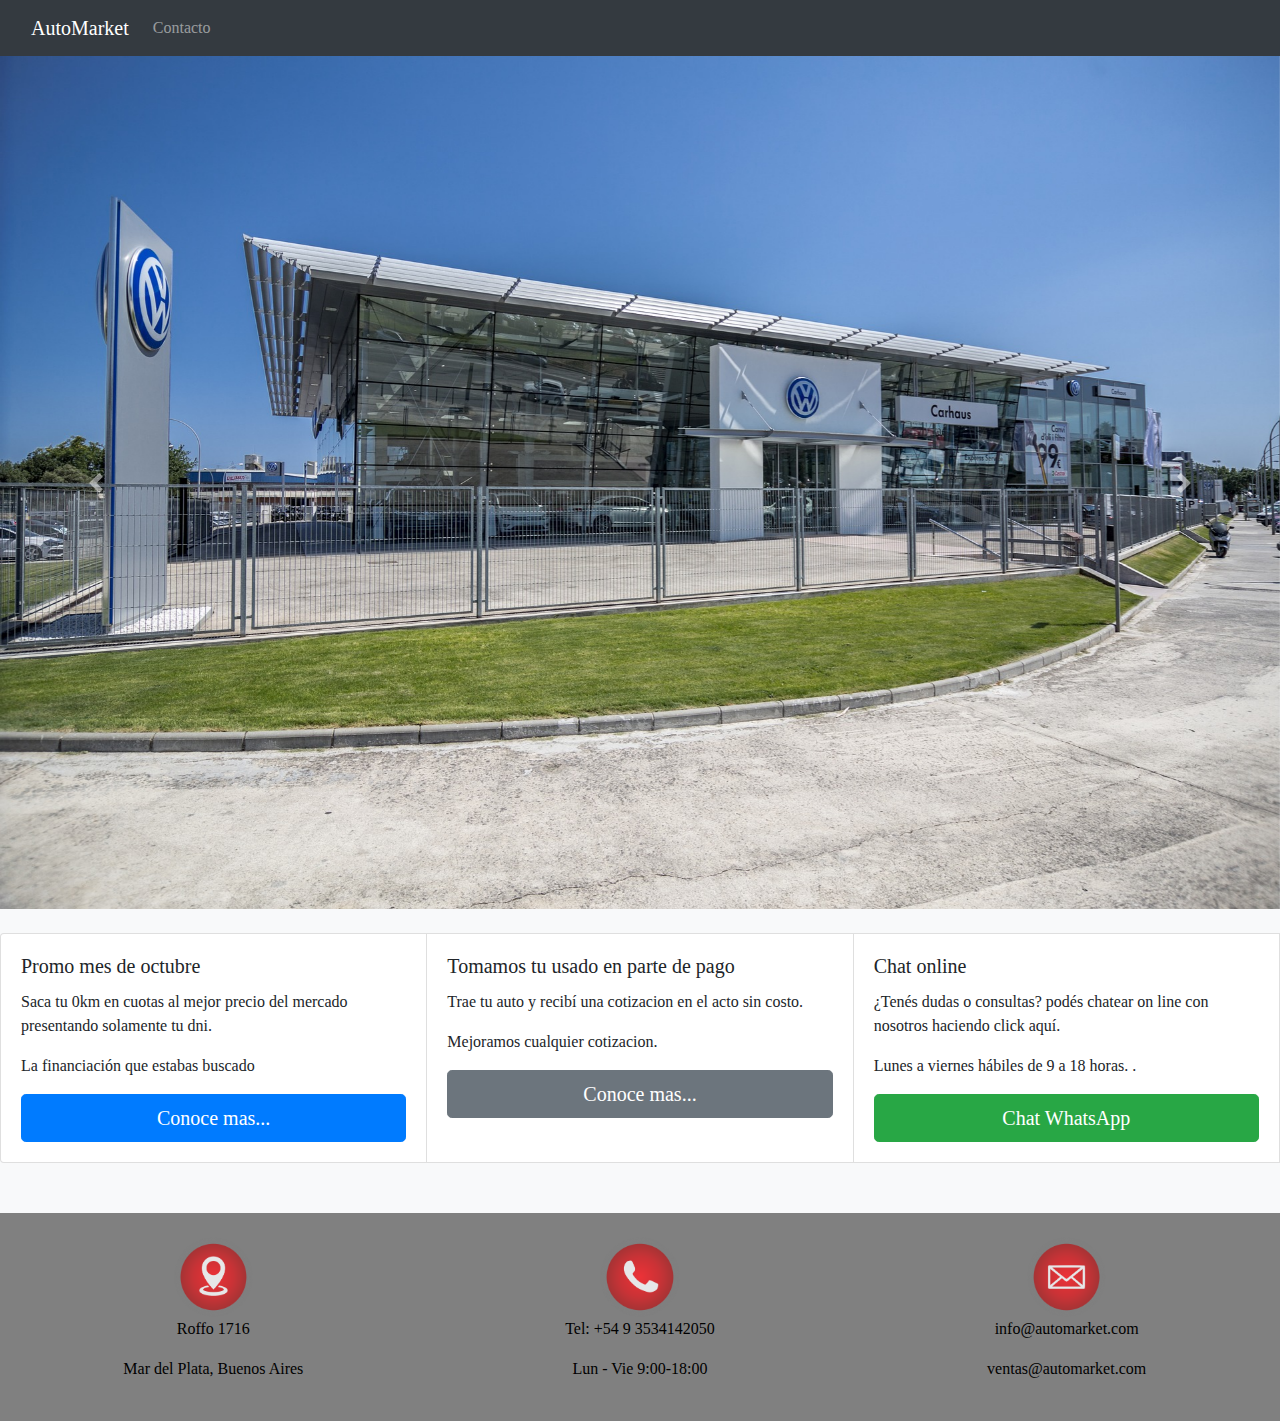
<file: AutoMarket - Martin/index.html>
<!doctype html>
<html lang="en">

<head>
    <title>Automarket</title>
    <link rel="shortcut icon" href="img/favicon.png">
    <meta charset="utf-8">
    <meta name="viewport" content="width=device-width, initial-scale=1, shrink-to-fit=no">
    <link rel="shortcut icon" href="#" />
    <!-- Bootstrap CSS -->
    <link rel="stylesheet" href="bootstrap4/css/bootstrap.min.css">

    <link rel="stylesheet" href="plugins/sweetAlert2/sweetalert2.min.css">

    <link rel="stylesheet" href="plugins/animate.css/animate.css">
    <link rel="stylesheet" href="style.css">

</head>

<body class="bg-light">

    <body>
        <header>
            <div class="container-fluid bg-dark">
                <!--<nav class="navbar navbar-expand-sm navbar-dark">
                    <h3 class="navbar-brand">AutoMarket</h3>
                    <div class="collapse navbar-collapse" id="divAlign">
                        <ul class="navbar-nav mt-2 mt-lg-0">
                            <li class="nav-item active">
                                <a class="nav-link" href="./index.html">Home <span class="sr-only">(current)</span></a>
                            </li>
                            
                        </ul>
                    </div>
                </nav>-->
                <nav class="navbar navbar-expand-lg navbar-dark bg-dark">
                    <a class="navbar-brand" href="index.html">AutoMarket</a>
                    <button class="navbar-toggler" type="button" data-toggle="collapse" data-target="#navbarSupportedContent" aria-controls="navbarSupportedContent" aria-expanded="false" aria-label="Toggle navigation">
                      <span class="navbar-toggler-icon"></span>
                    </button>

                    <div class="collapse navbar-collapse" id="navbarSupportedContent">
                        <ul class="navbar-nav mr-auto">
                            <li class="nav-item">

                                <a class="nav-link" href="Contacto/contacto.html">Contacto</a>

                            </li>
                        </ul>
                    </div>
                </nav>
            </div>
        </header>

        <div id="carouselExampleControls" class="carousel slide" data-ride="carousel">
            <div class="carousel-inner">
                <div class="carousel-item active">
                    <img class="d-block w-100" src="img/AutoMarket 6.jpg" alt="First slide">
                </div>
                <div class="carousel-item">
                    <img class="d-block w-100" src="img/AutoMarket 7.jpg" alt="Second slide">
                </div>
                <div class="carousel-item">
                    <img class="d-block w-100" src="img/AutoMarketFondo.jpg" alt="Third slide">
                </div>

            </div>
            <a class="carousel-control-prev" href="#carouselExampleControls" role="button" data-slide="prev">
                <span class="carousel-control-prev-icon" aria-hidden="true"></span>
                <span class="sr-only">Previous</span>
            </a>
            <a class="carousel-control-next" href="#carouselExampleControls" role="button" data-slide="next">
                <span class="carousel-control-next-icon" aria-hidden="true"></span>
                <span class="sr-only">Next</span>
            </a>
        </div>

        <br>

        <div class="card-group">

            <div class="card">
                <div class="card-body">
                    <h5 class="card-title">Promo mes de octubre</h5>
                    <p class="card-text">Saca tu 0km en cuotas al mejor precio del mercado presentando solamente tu dni.</p>
                    <p class="card-text">La financiación que estabas buscado</p>
                    <button id="btn4" class="btn btn-primary btn-lg btn-block">Conoce mas...</button>
                </div>
            </div>


            <div class="card">
                <div class="card-body">
                    <h5 class="card-title">Tomamos tu usado en parte de pago</h5>
                    <p class="card-text">Trae tu auto y recibí una cotizacion en el acto sin costo.</p>
                    <p class="card-text">Mejoramos cualquier cotizacion. <br></p>
                    <button id="btn3" class="btn btn-secondary btn-lg btn-block">Conoce mas...</button>
                </div>
            </div>


            <div class="card">
                <div class="card-body">
                    <h5 class="card-title">Chat online</h5>
                    <p class="card-text">¿Tenés dudas o consultas? podés chatear on line con nosotros haciendo click aquí.</p>
                    <p>Lunes a viernes hábiles de 9 a 18 horas. .</p>
                    <a class="text-light" href="https://wa.me/+5493534142050" target="_blank">

                        <button id="btn4" class="btn btn-success btn-lg btn-block">           Chat WhatsApp           </button>

                    </a>




                </div>
            </div>



            <footer class="footer py-4">
                <div class="row text-center mx-auto ">
                    <div class="col-md-4 border-0  ">
                        <img style="width:20%;" src="img/indexFooterLocation.png" alt="..." class="rounded-circle">
                        <p>Roffo 1716</p>
                        <p>Mar del Plata, Buenos Aires</p>
                    </div>

                    <div class="col-md-4  border-0 ">
                        <img style="width: 20%;" src="img/indexFooterPhone.png" alt="..." class="rounded-circle">
                        <p>Tel: +54 9 3534142050</p>
                        <p>Lun - Vie 9:00-18:00</p>
                    </div>

                    <div class="col-md-4  border-0 ">
                        <img style="width: 20%;" src="img/indexFooterMail.png" alt="..." class="rounded-circle">

                        <p>info@automarket.com</p>
                        <p>ventas@automarket.com</p>
                    </div>
                </div>
            </footer>



            <script src="jquery/jquery-3.3.1.min.js"></script>
            <script src="popper/popper.min.js"></script>
            <script src="bootstrap4/js/bootstrap.min.js"></script>

            <!--    Plugin sweet Alert 2  -->
            <script src="plugins/sweetAlert2/sweetalert2.all.min.js"></script>

            <script src="codigo.js"></script>

    </body>

</html>
</file>
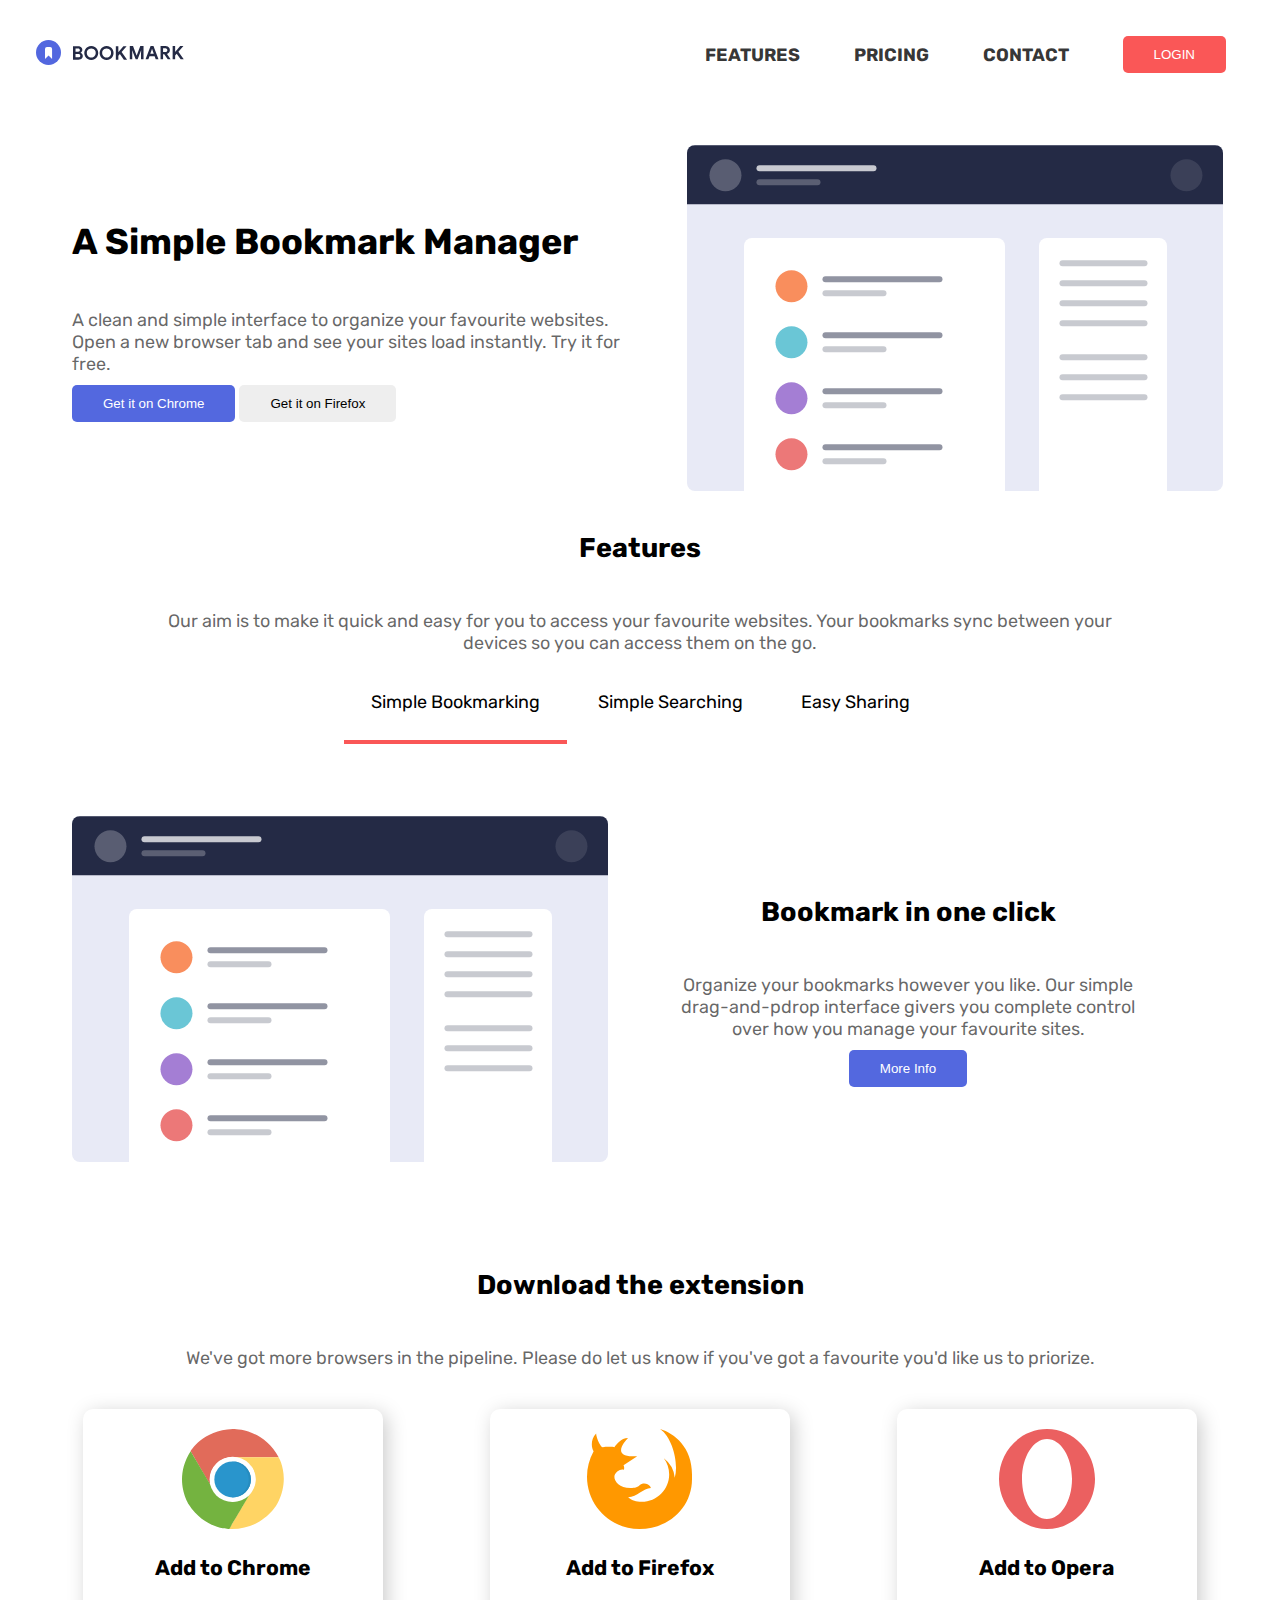
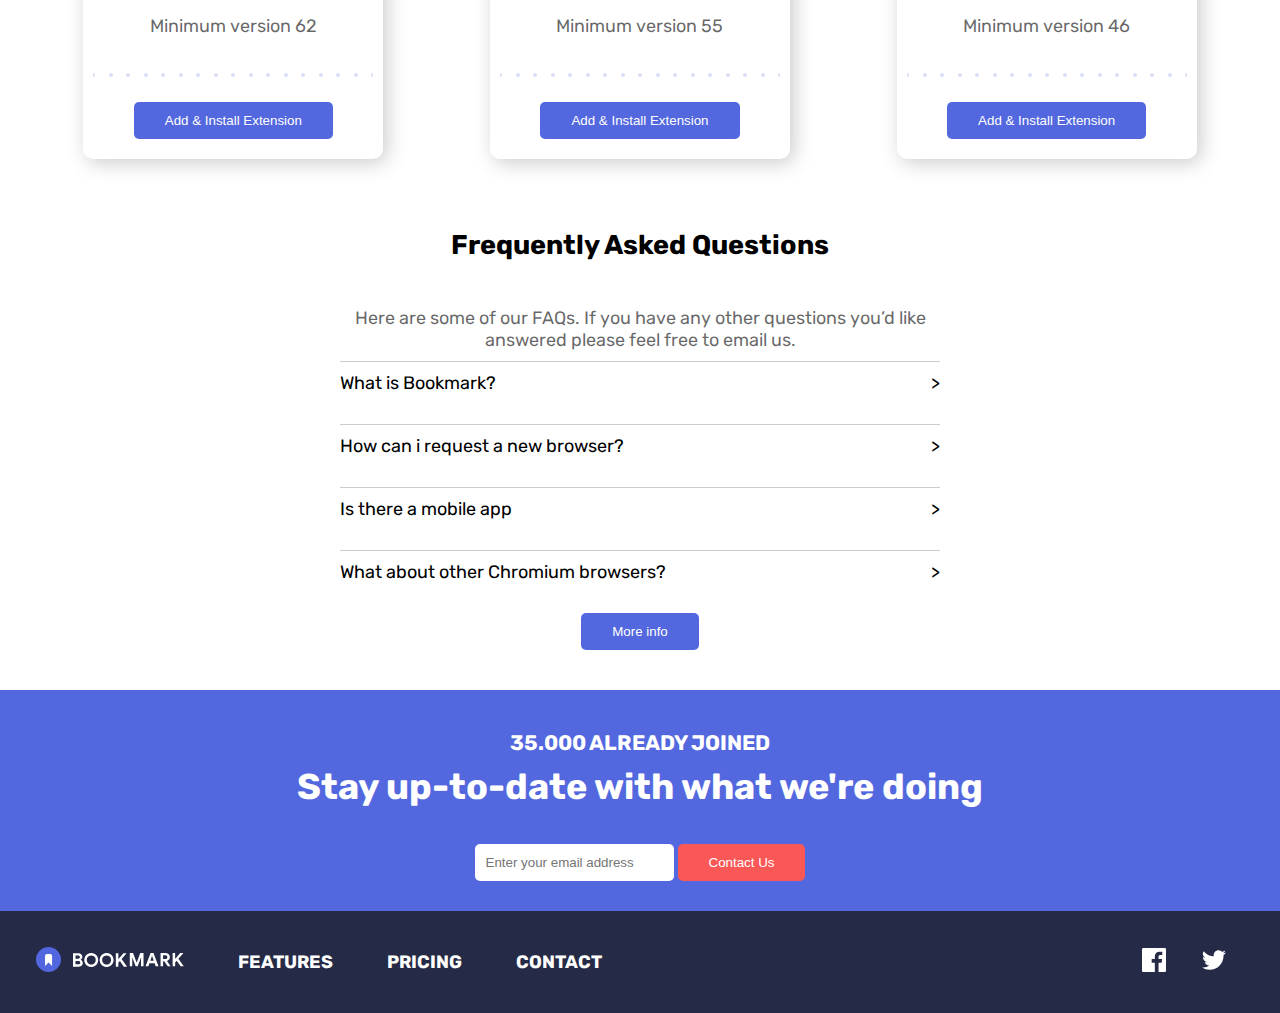
<file: landingpage/index.html>
<!DOCTYPE html>
<html lang="en">
<head>
  <meta charset="UTF-8">
  <meta http-equiv="X-UA-Compatible" content="IE=edge">
  <meta name="viewport" content="width=device-width, initial-scale=1.0">
  <link rel="stylesheet" href="https://cdnjs.cloudflare.com/ajax/libs/font-awesome/5.14.0/css/all.min.css">
  <link rel="preconnect" href="https://fonts.googleapis.com">
  <link rel="preconnect" href="https://fonts.gstatic.com" crossorigin>
  <link href="https://fonts.googleapis.com/css2?family=Rubik:wght@300&display=swap" rel="stylesheet">
  <link rel="stylesheet" href="css/styles.css">
  <title>Landing Page</title>
</head>
<body>
  <div class="container">
    <!-- NAV -->
    <nav class="nav">
      <div class="navl">
        <a href="#">
          <svg width="148" height="25" xmlns="http://www.w3.org/2000/svg"><g fill="none" fill-rule="evenodd"><path d="M37 6.299h5.227c.746 0 1.434.155 2.062.466.629.311 1.123.735 1.484 1.27s.542 1.12.542 1.754c0 .672-.165 1.254-.495 1.746-.33.491-.762.868-1.297 1.129v.15c.697.248 1.25.643 1.661 1.185.41.541.616 1.191.616 1.95 0 .735-.196 1.385-.588 1.951a3.817 3.817 0 0 1-1.587 1.307c-.665.305-1.403.457-2.212.457H37V6.299zm5.04 5.45c.548 0 .986-.152 1.316-.457.33-.305.495-.688.495-1.148 0-.448-.159-.824-.476-1.13-.318-.304-.738-.457-1.26-.457H39.52v3.192h2.52zm.28 5.619c.61 0 1.086-.159 1.428-.476.342-.317.513-.731.513-1.241 0-.51-.174-.927-.522-1.251-.349-.324-.847-.485-1.494-.485H39.52v3.453h2.8zm12.927 2.595c-1.307 0-2.492-.308-3.556-.924a6.711 6.711 0 0 1-2.511-2.53c-.61-1.07-.915-2.246-.915-3.528 0-1.281.305-2.457.915-3.528a6.711 6.711 0 0 1 2.51-2.529C52.756 6.308 53.94 6 55.248 6c1.306 0 2.492.308 3.556.924a6.711 6.711 0 0 1 2.51 2.53c.61 1.07.915 2.246.915 3.527 0 1.282-.305 2.458-.915 3.528a6.711 6.711 0 0 1-2.51 2.53c-1.064.616-2.25.924-3.556.924zm0-2.39a4.52 4.52 0 0 0 2.258-.578 4.177 4.177 0 0 0 1.615-1.624c.392-.697.588-1.494.588-2.39 0-.896-.196-1.692-.588-2.389a4.177 4.177 0 0 0-1.615-1.624 4.52 4.52 0 0 0-2.258-.579 4.47 4.47 0 0 0-2.25.579 4.195 4.195 0 0 0-1.605 1.624c-.392.697-.588 1.493-.588 2.39 0 .895.196 1.692.588 2.389a4.195 4.195 0 0 0 1.605 1.624 4.47 4.47 0 0 0 2.25.578zm15.353 2.39c-1.307 0-2.492-.308-3.556-.924a6.711 6.711 0 0 1-2.51-2.53c-.61-1.07-.915-2.246-.915-3.528 0-1.281.305-2.457.914-3.528a6.711 6.711 0 0 1 2.511-2.529C68.108 6.308 69.294 6 70.6 6c1.307 0 2.492.308 3.556.924a6.711 6.711 0 0 1 2.51 2.53c.61 1.07.915 2.246.915 3.527 0 1.282-.305 2.458-.914 3.528a6.711 6.711 0 0 1-2.511 2.53c-1.064.616-2.25.924-3.556.924zm0-2.39a4.52 4.52 0 0 0 2.259-.578 4.177 4.177 0 0 0 1.614-1.624c.392-.697.588-1.494.588-2.39 0-.896-.196-1.692-.588-2.389a4.177 4.177 0 0 0-1.614-1.624 4.52 4.52 0 0 0-2.259-.579 4.47 4.47 0 0 0-2.25.579 4.195 4.195 0 0 0-1.605 1.624c-.392.697-.588 1.493-.588 2.39 0 .895.196 1.692.588 2.389a4.195 4.195 0 0 0 1.606 1.624 4.47 4.47 0 0 0 2.249.578zM79.83 6.3h2.52v5.73h.15l4.89-5.73h3.043v.149L85.6 11.973l5.338 7.542v.149h-3.08l-3.994-5.693-1.512 1.773v3.92h-2.52V6.299zM93.779 6h3.248l3.546 9.39h.15L104.268 6h3.267v13.365h-2.501v-6.589l.15-2.221h-.15l-3.398 8.81h-1.96l-3.416-8.81h-.149l.15 2.221v6.59h-2.483V6zm20.8 0h2.894l5.021 13.365h-2.781l-1.12-3.192h-5.115l-1.12 3.192h-2.781L114.579 6zm3.193 7.859l-1.176-3.36-.486-1.606h-.149l-.485 1.606-1.195 3.36h3.49zM124.553 6h4.872c.871 0 1.646.18 2.324.541.678.361 1.204.862 1.577 1.503.374.64.56 1.366.56 2.175 0 .858-.27 1.62-.812 2.286a4.617 4.617 0 0 1-2.044 1.447l-.018.13 3.584 5.134v.15h-2.894l-3.453-5.022h-1.176v5.021h-2.52V6zm4.853 6.03c.573 0 1.04-.175 1.4-.523.361-.349.542-.79.542-1.326 0-.51-.172-.945-.514-1.306-.342-.361-.806-.542-1.39-.542h-2.371v3.696h2.333zm7.23-6.03h2.52v5.73h.15l4.89-5.73h3.043v.15l-4.835 5.525 5.34 7.541v.15h-3.08l-3.996-5.694-1.512 1.773v3.92h-2.52V6z" fill="#242A45" fill-rule="nonzero"/><g><circle fill="#5267DF" cx="12.5" cy="12.5" r="12.5"/><path d="M9 9v10l3.54-3.44L16.078 19V9a2 2 0 0 0-2-2H11a2 2 0 0 0-2 2z" fill="#FFF"/></g></g></svg>
        </a>
      </div>
      <div class="navr">
        <a href="#">features</a>
        <a href="#">pricing</a>
        <a href="#">contact</a>
        <button class="btn btn-login bg-soft-red">login</button>
      </div>
    </nav>
    <!-- PRESENTATION -->
    <section class="bookMark">
      <div class="bookMarkleft">
        <h1>A Simple Bookmark Manager</h1>
        <p>A clean and simple interface to organize your favourite websites. Open a new browser tab and see your sites load instantly. Try it for free.</p>
        <button class="btn btn-get-chrome">Get it on Chrome</button>
        <button class="btn btn-get-firefox">Get it on Firefox</button>
      </div>
      <div class="bookMarkRight">
        <img src="./img/illustration-features-tab-1.svg" alt="">
      </div>
    </section>
    <!-- FEATURES -->
    <section class="features text-center">
      <h2>Features</h2>
      <p class="text-al-cen features-paragraph">Our aim is to make it quick and easy for you to access your favourite websites. Your bookmarks sync between your devices so you can access them on the go.</p>
      <ul class="featuresLi">
        <li class="active" id="sBookmarkingLi">Simple Bookmarking</li>
        <li id="sSearchingLi">Simple Searching</li>
        <li id="eSharingLi">Easy Sharing</li>
      </ul>
      <div class="activeFeatures">
        <div>
          <img id="activeFeaturesImg" src="./img/illustration-features-tab-1.svg" alt="">
        </div>
        <div class="rightFeatures">
          <h2 id="activeFeaturesH2">Bookmark in one click</h2>
          <p id="activeFeaturesP" >Organize your bookmarks however you like. Our simple drag-and-pdrop interface givers you complete control over how you manage your favourite sites.</p>
          <button class="btn btn-more-info" id="activeFeaturesButton">More Info</button>
        </div>
      </div>
    </section>
    <!-- EXTENSIONS -->
    <section class="extensions text-center">
      <h2>Download the extension</h2>
      <p>We've got more browsers in the pipeline. Please do let us know if you've got a favourite you'd like us to priorize.</p>
      <div class="extensions-container">
        <div class="extension-box">
          <svg xmlns="http://www.w3.org/2000/svg" width="102" height="100"><g fill="none"><path fill="#E16B5A" d="M50.768.01s30.01-1.325 45.916 28.249H48.217s-9.154-.296-16.957 10.594c-2.25 4.561-4.65 9.27-1.95 18.538-3.9-6.472-20.708-35.164-20.708-35.164S20.457 1.186 50.768.009z"/><path fill="#FFD464" d="M95.122 75.095S81.284 101.238 47.21 99.952C51.414 92.82 71.45 58.8 71.45 58.8s4.837-7.626-.875-19.696c-2.903-4.192-11.7-8.586-21.237-10.928 7.67-.075 47.25.005 47.25.005s12.653 20.59-1.466 46.915z"/><path fill="#74B340" d="M6.628 75.294s-16.17-24.825 2.004-53.116l24.225 41.163s4.314 7.92 17.832 9.104c5.153-.368 10.514-.682 17.351-7.607C64.27 71.387 47.327 100 47.327 100s-24.51.448-40.7-24.706z"/><ellipse cx="50.646" cy="50.406" fill="#FFF" rx="23.064" ry="22.656"/><ellipse cx="50.638" cy="50.406" fill="#2995CC" rx="18.292" ry="17.969"/><path fill="#268CBF" d="M50.643 32.441c-.364 0-.724.014-1.082.034 9.598.55 17.209 8.369 17.209 17.934 0 9.568-7.611 17.386-17.21 17.937.36.02.72.034 1.083.034 10.101 0 18.292-8.046 18.292-17.97 0-9.923-8.19-17.969-18.292-17.969z"/></g></svg>
          <h3>Add to Chrome</h3>
          <p>Minimum version 62</p>
          <svg xmlns="http://www.w3.org/2000/svg" width="280" height="4"><path fill="#495DCF" fill-opacity=".2" fill-rule="evenodd" d="M0 4a2 2 0 1 1 0-4 2 2 0 0 1 0 4zm280 0a2 2 0 1 1 0-4 2 2 0 0 1 0 4zm-17 0a2 2 0 1 1 0-4 2 2 0 0 1 0 4zm-35 0a2 2 0 1 1 0-4 2 2 0 0 1 0 4zm-35 0a2 2 0 1 1 0-4 2 2 0 0 1 0 4zm-35 0a2 2 0 1 1 0-4 2 2 0 0 1 0 4zm-18 0a2 2 0 1 1 0-4 2 2 0 0 1 0 4zm-17 0a2 2 0 1 1 0-4 2 2 0 0 1 0 4zm122 0a2 2 0 1 1 0-4 2 2 0 0 1 0 4zm-35 0a2 2 0 1 1 0-4 2 2 0 0 1 0 4zm-35 0a2 2 0 1 1 0-4 2 2 0 0 1 0 4zm-70 0a2 2 0 1 1 0-4 2 2 0 0 1 0 4zM88 4a2 2 0 1 1 0-4 2 2 0 0 1 0 4zM70 4a2 2 0 1 1 0-4 2 2 0 0 1 0 4zM53 4a2 2 0 1 1 0-4 2 2 0 0 1 0 4zM35 4a2 2 0 1 1 0-4 2 2 0 0 1 0 4zM18 4a2 2 0 1 1 0-4 2 2 0 0 1 0 4z"/></svg>
          <button class="btn btn-extension">add & install extension</button>
        </div>
        <div class="extension-box">
          <svg xmlns="http://www.w3.org/2000/svg" width="105" height="100"><path fill="#FF9800" d="M105 50c0 28.862-23.513 50-52.5 50S0 76.588 0 47.726c0-9.043 2.33-17.59 6.392-25a.995.995 0 0 1 .23-.366C4.338 18.956 3.334 10.318 9.128 4.541c0 2.411 1.464 6.548 3.104 9.638 1.326 2.457 2.737 4.228 3.741 4 2.284-.543 10.27-.543 11.412 0 1.877-2.405 6.445-9.09 13.703-9.09-4.062 4.045-15.704 18.185 4.567 18.185h4.568L36.52 36.363s1.556 3 0 4.548c-1.732-1.732-9.128 1.862-9.128 6.815s5.296 11.363 15.98 11.363c10.683 0 7.986-4.548 13.696-4.548 5.709 0 6.844 4.548 6.844 4.548-7.855 0-13.558 9.09-22.824 9.09 4.567 3.364 7.58 4.547 13.696 4.547 15.113 0 27.392-12.225 27.392-27.274 0-6.09-2.008-11.683-5.388-16.224a27.414 27.414 0 0 1 10.96 19.498 40.554 40.554 0 0 0 1.279-10.089c0-13.683-5.84-31.776-15.98-38.637C87.655 4.358 105 18.466 105 45.452V50z"/></svg>
          <h3>Add to Firefox</h3>
          <p>Minimum version 55</p>
          <svg xmlns="http://www.w3.org/2000/svg" width="280" height="4"><path fill="#495DCF" fill-opacity=".2" fill-rule="evenodd" d="M0 4a2 2 0 1 1 0-4 2 2 0 0 1 0 4zm280 0a2 2 0 1 1 0-4 2 2 0 0 1 0 4zm-17 0a2 2 0 1 1 0-4 2 2 0 0 1 0 4zm-35 0a2 2 0 1 1 0-4 2 2 0 0 1 0 4zm-35 0a2 2 0 1 1 0-4 2 2 0 0 1 0 4zm-35 0a2 2 0 1 1 0-4 2 2 0 0 1 0 4zm-18 0a2 2 0 1 1 0-4 2 2 0 0 1 0 4zm-17 0a2 2 0 1 1 0-4 2 2 0 0 1 0 4zm122 0a2 2 0 1 1 0-4 2 2 0 0 1 0 4zm-35 0a2 2 0 1 1 0-4 2 2 0 0 1 0 4zm-35 0a2 2 0 1 1 0-4 2 2 0 0 1 0 4zm-70 0a2 2 0 1 1 0-4 2 2 0 0 1 0 4zM88 4a2 2 0 1 1 0-4 2 2 0 0 1 0 4zM70 4a2 2 0 1 1 0-4 2 2 0 0 1 0 4zM53 4a2 2 0 1 1 0-4 2 2 0 0 1 0 4zM35 4a2 2 0 1 1 0-4 2 2 0 0 1 0 4zM18 4a2 2 0 1 1 0-4 2 2 0 0 1 0 4z"/></svg>
          <button class="btn btn-extension">add & install extension</button>
        </div>
        <div class="extension-box">
          <svg xmlns="http://www.w3.org/2000/svg" width="96" height="100"><path fill="#EB6060" fill-rule="evenodd" d="M48 100C21.49 100 0 77.614 0 50S21.49 0 48 0s48 22.386 48 50-21.49 50-48 50zm0-10c13.807 0 25-17.909 25-40S61.807 10 48 10 23 27.909 23 50s11.193 40 25 40z"/></svg>
          <h3>Add to Opera</h3>
          <p>Minimum version 46</p>
          <svg xmlns="http://www.w3.org/2000/svg" width="280" height="4"><path fill="#495DCF" fill-opacity=".2" fill-rule="evenodd" d="M0 4a2 2 0 1 1 0-4 2 2 0 0 1 0 4zm280 0a2 2 0 1 1 0-4 2 2 0 0 1 0 4zm-17 0a2 2 0 1 1 0-4 2 2 0 0 1 0 4zm-35 0a2 2 0 1 1 0-4 2 2 0 0 1 0 4zm-35 0a2 2 0 1 1 0-4 2 2 0 0 1 0 4zm-35 0a2 2 0 1 1 0-4 2 2 0 0 1 0 4zm-18 0a2 2 0 1 1 0-4 2 2 0 0 1 0 4zm-17 0a2 2 0 1 1 0-4 2 2 0 0 1 0 4zm122 0a2 2 0 1 1 0-4 2 2 0 0 1 0 4zm-35 0a2 2 0 1 1 0-4 2 2 0 0 1 0 4zm-35 0a2 2 0 1 1 0-4 2 2 0 0 1 0 4zm-70 0a2 2 0 1 1 0-4 2 2 0 0 1 0 4zM88 4a2 2 0 1 1 0-4 2 2 0 0 1 0 4zM70 4a2 2 0 1 1 0-4 2 2 0 0 1 0 4zM53 4a2 2 0 1 1 0-4 2 2 0 0 1 0 4zM35 4a2 2 0 1 1 0-4 2 2 0 0 1 0 4zM18 4a2 2 0 1 1 0-4 2 2 0 0 1 0 4z"/></svg>
          <button class="btn btn-extension">add & install extension</button>
        </div>
      </div>
    </section>
    <!-- QUESTIONS -->
    <section class="questions">
      <div class="question-container">
        <h2>Frequently Asked Questions</h2>
        <p>Here are some of our FAQs. If you have any other questions you’d like answered please feel free to email us.</p>
        <div class="question q1">
          <div class="question-header">
            <span>What is Bookmark?</span>
            <span>></span>
          </div>
          <p class="visible p1" ></p>
        </div>
        <div class="question q2">
          <div class="question-header">
            <span>How can i request a new browser?</span>
            <span>></span>
          </div>
          <p class="visible p2"></p>
        </div>
        <div class="question q3">
          <div class="question-header">
            <span>Is there a mobile app</span>
            <span>></span>
          </div>
          <p class="visible p3"></p>
        </div>
        <div class="question q4">
          <div class="question-header">
            <span>What about other Chromium browsers?</span>
            <span>></span>
          </div>
          <p class="visible p4"></p>
        </div>
      </div>
      <button class="btn btn-more-info">More info</button>
    </section>
    <!-- SIGNUP -->
    <section class="signup text-center bg-soft-blue">
      <h3>35.000 already joined</h3>
      <h2>Stay up-to-date with what we're doing</h2>
      <form id="formUserData">
        <input type="email" class="input" placeholder="Enter your email address">
        <button class="btn btn-contact" type="submit">Contact Us</button>
      </form>
    </section>
    <!-- FOOTER -->
    <footer class="footer bg-dark-blue">
      <div class="footl">
        <a href="#">
          <svg width="148" height="25" xmlns="http://www.w3.org/2000/svg"><g fill="#none" fill-rule="evenodd"><path d="M37 6.299h5.227c.746 0 1.434.155 2.062.466.629.311 1.123.735 1.484 1.27s.542 1.12.542 1.754c0 .672-.165 1.254-.495 1.746-.33.491-.762.868-1.297 1.129v.15c.697.248 1.25.643 1.661 1.185.41.541.616 1.191.616 1.95 0 .735-.196 1.385-.588 1.951a3.817 3.817 0 0 1-1.587 1.307c-.665.305-1.403.457-2.212.457H37V6.299zm5.04 5.45c.548 0 .986-.152 1.316-.457.33-.305.495-.688.495-1.148 0-.448-.159-.824-.476-1.13-.318-.304-.738-.457-1.26-.457H39.52v3.192h2.52zm.28 5.619c.61 0 1.086-.159 1.428-.476.342-.317.513-.731.513-1.241 0-.51-.174-.927-.522-1.251-.349-.324-.847-.485-1.494-.485H39.52v3.453h2.8zm12.927 2.595c-1.307 0-2.492-.308-3.556-.924a6.711 6.711 0 0 1-2.511-2.53c-.61-1.07-.915-2.246-.915-3.528 0-1.281.305-2.457.915-3.528a6.711 6.711 0 0 1 2.51-2.529C52.756 6.308 53.94 6 55.248 6c1.306 0 2.492.308 3.556.924a6.711 6.711 0 0 1 2.51 2.53c.61 1.07.915 2.246.915 3.527 0 1.282-.305 2.458-.915 3.528a6.711 6.711 0 0 1-2.51 2.53c-1.064.616-2.25.924-3.556.924zm0-2.39a4.52 4.52 0 0 0 2.258-.578 4.177 4.177 0 0 0 1.615-1.624c.392-.697.588-1.494.588-2.39 0-.896-.196-1.692-.588-2.389a4.177 4.177 0 0 0-1.615-1.624 4.52 4.52 0 0 0-2.258-.579 4.47 4.47 0 0 0-2.25.579 4.195 4.195 0 0 0-1.605 1.624c-.392.697-.588 1.493-.588 2.39 0 .895.196 1.692.588 2.389a4.195 4.195 0 0 0 1.605 1.624 4.47 4.47 0 0 0 2.25.578zm15.353 2.39c-1.307 0-2.492-.308-3.556-.924a6.711 6.711 0 0 1-2.51-2.53c-.61-1.07-.915-2.246-.915-3.528 0-1.281.305-2.457.914-3.528a6.711 6.711 0 0 1 2.511-2.529C68.108 6.308 69.294 6 70.6 6c1.307 0 2.492.308 3.556.924a6.711 6.711 0 0 1 2.51 2.53c.61 1.07.915 2.246.915 3.527 0 1.282-.305 2.458-.914 3.528a6.711 6.711 0 0 1-2.511 2.53c-1.064.616-2.25.924-3.556.924zm0-2.39a4.52 4.52 0 0 0 2.259-.578 4.177 4.177 0 0 0 1.614-1.624c.392-.697.588-1.494.588-2.39 0-.896-.196-1.692-.588-2.389a4.177 4.177 0 0 0-1.614-1.624 4.52 4.52 0 0 0-2.259-.579 4.47 4.47 0 0 0-2.25.579 4.195 4.195 0 0 0-1.605 1.624c-.392.697-.588 1.493-.588 2.39 0 .895.196 1.692.588 2.389a4.195 4.195 0 0 0 1.606 1.624 4.47 4.47 0 0 0 2.249.578zM79.83 6.3h2.52v5.73h.15l4.89-5.73h3.043v.149L85.6 11.973l5.338 7.542v.149h-3.08l-3.994-5.693-1.512 1.773v3.92h-2.52V6.299zM93.779 6h3.248l3.546 9.39h.15L104.268 6h3.267v13.365h-2.501v-6.589l.15-2.221h-.15l-3.398 8.81h-1.96l-3.416-8.81h-.149l.15 2.221v6.59h-2.483V6zm20.8 0h2.894l5.021 13.365h-2.781l-1.12-3.192h-5.115l-1.12 3.192h-2.781L114.579 6zm3.193 7.859l-1.176-3.36-.486-1.606h-.149l-.485 1.606-1.195 3.36h3.49zM124.553 6h4.872c.871 0 1.646.18 2.324.541.678.361 1.204.862 1.577 1.503.374.64.56 1.366.56 2.175 0 .858-.27 1.62-.812 2.286a4.617 4.617 0 0 1-2.044 1.447l-.018.13 3.584 5.134v.15h-2.894l-3.453-5.022h-1.176v5.021h-2.52V6zm4.853 6.03c.573 0 1.04-.175 1.4-.523.361-.349.542-.79.542-1.326 0-.51-.172-.945-.514-1.306-.342-.361-.806-.542-1.39-.542h-2.371v3.696h2.333zm7.23-6.03h2.52v5.73h.15l4.89-5.73h3.043v.15l-4.835 5.525 5.34 7.541v.15h-3.08l-3.996-5.694-1.512 1.773v3.92h-2.52V6z" fill="#FFFFFF" fill-rule="nonzero"/><g><circle fill="#5267DF" cx="12.5" cy="12.5" r="12.5"/><path d="M9 9v10l3.54-3.44L16.078 19V9a2 2 0 0 0-2-2H11a2 2 0 0 0-2 2z" fill="#FFF"/></g></g> </svg>
        </a>
        <a href="#">features</a>
        <a href="#">pricing</a>
        <a href="#">contact</a>
      </div>
      <div class="footr">
        <a href="#">
          <svg xmlns="http://www.w3.org/2000/svg" width="24" height="24"><path fill="#FFF" fill-rule="evenodd" d="M22.675 0H1.325C.593 0 0 .593 0 1.325v21.351C0 23.407.593 24 1.325 24H12.82v-9.294H9.692v-3.622h3.128V8.413c0-3.1 1.893-4.788 4.659-4.788 1.325 0 2.463.099 2.795.143v3.24l-1.918.001c-1.504 0-1.795.715-1.795 1.763v2.313h3.587l-.467 3.622h-3.12V24h6.116c.73 0 1.323-.593 1.323-1.325V1.325C24 .593 23.407 0 22.675 0z"/></svg>
        </a>
        <a href="#">
          <svg xmlns="http://www.w3.org/2000/svg" width="24" height="20"><path fill="#FFF" fill-rule="evenodd" d="M24 2.557a9.83 9.83 0 0 1-2.828.775A4.932 4.932 0 0 0 23.337.608a9.864 9.864 0 0 1-3.127 1.195A4.916 4.916 0 0 0 16.616.248c-3.179 0-5.515 2.966-4.797 6.045A13.978 13.978 0 0 1 1.671 1.149a4.93 4.93 0 0 0 1.523 6.574 4.903 4.903 0 0 1-2.229-.616c-.054 2.281 1.581 4.415 3.949 4.89a4.935 4.935 0 0 1-2.224.084 4.928 4.928 0 0 0 4.6 3.419A9.9 9.9 0 0 1 0 17.54a13.94 13.94 0 0 0 7.548 2.212c9.142 0 14.307-7.721 13.995-14.646A10.025 10.025 0 0 0 24 2.557z"/></svg>
        </a>
      </div>
    </footer>
  </div>
  <script src="js/main.js"></script>
</body>
</html>
</file>
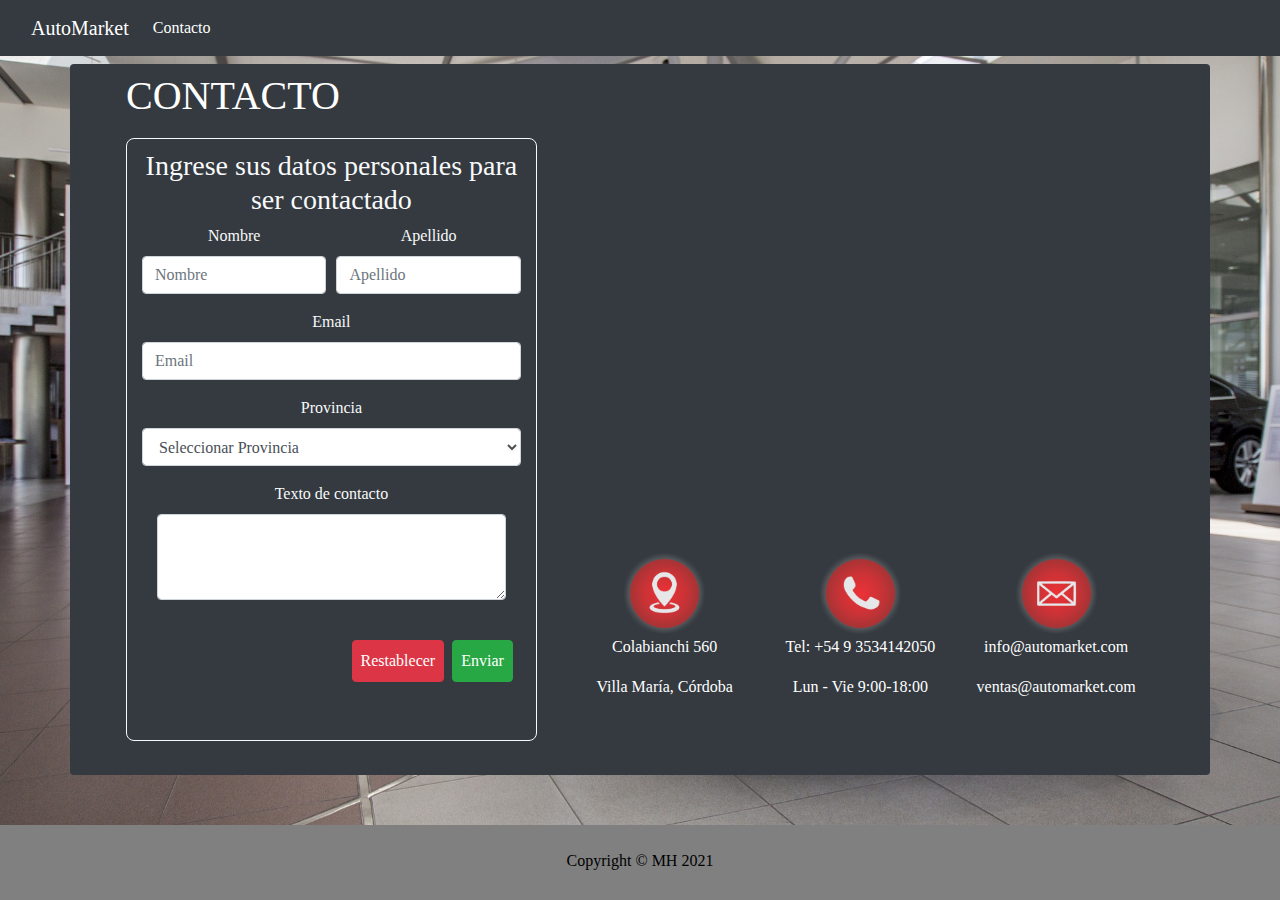
<file: AutoMarket - Martin/Contacto/contacto.html>
<!doctype html>
<html lang="en">

<head>
    <title>Automarket</title>
    <link rel="shortcut icon" href="../img/favicon.png">
    <meta charset="utf-8">
    <meta name="viewport" content="width=device-width, initial-scale=1, shrink-to-fit=no">
    <link rel="shortcut icon" href="#" />
    <!-- Bootstrap CSS -->
    <link rel="stylesheet" href="../bootstrap4/css/bootstrap.min.css">

    <link rel="stylesheet" href="../plugins/sweetAlert2/sweetalert2.min.css">

    <link rel="stylesheet" href="../plugins/animate.css/animate.css">
    <link rel="stylesheet" href="../style.css">

</head>

<body class="contacto-body">

    <header>
        <div class="container-fluid bg-dark">
            <nav class="navbar navbar-expand-lg navbar-dark bg-dark">
                <a class="navbar-brand" href="../index.html">AutoMarket</a>
                <button class="navbar-toggler" type="button" data-toggle="collapse" data-target="#navbarSupportedContent" aria-controls="navbarSupportedContent" aria-expanded="false" aria-label="Toggle navigation">
                  <span class="navbar-toggler-icon"></span>
                </button>

                <div class="collapse navbar-collapse" id="navbarSupportedContent">
                    <ul class="navbar-nav mr-auto">
                        <li class="nav-item active">
                            <a class="nav-link" href="#">Contacto</a>
                        </li>
                    </ul>
                </div>
            </nav>
        </div>
    </header>

    <div class="container rounded p-2  mt-2 bg-dark text-white">
        <!--Section: Contacto   ..................................................................  -->
        <section class="section pb-2 pl-5 pr-5">

            <h2 class="section-heading h1 ">CONTACTO</h2>

            <div class="row ">

                <div class="col-lg-5 mb-2">

                    <form name="formulario_registro" method="post" onsubmit="return tirarMensaje()" id="form" class=" border border-light  bg-dark text-light justify-content-center col-md">
                        <h3> Ingrese sus datos personales para ser contactado</h3>

                        <div>
                            <div class="form-row">

                                <div class="form-group col-md">
                                    <label for="inputNombre">Nombre</label>
                                    <input type="text" class="form-control" id="inputNombre" placeholder="Nombre" required>
                                </div>
                                <div class="form-group col-md-6">
                                    <label for="inputApellido">Apellido</label>
                                    <input type="text" class="form-control" id="inputApellido" placeholder="Apellido" required>
                                </div>
                            </div>
                            <div class="form-row">
                                <div class="form-group col-md-12">
                                    <label for="inputEmail">Email</label>
                                    <input type="email" class="form-control" id="inputEmail" placeholder="Email" required>
                                </div>
                            </div>
                            <div class="form-row">
                                <div class="form-group col-md-12">
                                    <label for="inputProvincia">Provincia</label>
                                    <select id="inputProvincia" class="form-control" required>
                                        <option value="" disabled selected>Seleccionar Provincia</option>
                                        <option value="bsas">Buenos Aires</option>
                                        <option value="caba">Capital Federal</option>
                                        <option value="cat">Catamarca</option>
                                        <option value="cha">Chaco</option>
                                        <option value="chu">Chubut</option>
                                        <option value="cb">Cordoba</option>
                                        <option value="cor">Corrientes</option>
                                        <option value="enr">Entre Rios</option>
                                        <option value="for">Formosa</option>
                                        <option value="juj">Jujuy</option>
                                        <option value="lap">La Pampa</option>
                                        <option value="lar">La Rioja</option>
                                        <option value="men">Mendoza</option>
                                        <option value="mis">Misiones</option>
                                        <option value="neu">Neuquén</option>
                                        <option value="rio">Rio Negro</option>
                                        <option value="sat">Salta</option>
                                        <option value="saj">San Juan</option>
                                        <option value="sal">San Luis</option>
                                        <option value="sac">Santa Cruz</option>
                                        <option value="saf">Santa Fe</option>
                                        <option value="sde">Santiago del Estero</option>
                                        <option value="tdf">Tierra del Fuego</option>
                                        <option value="tuc">Tucumán</option>
                                    </select>
                                </div>
                            </div>



                            <div class="form-group col-md-12">
                                <label for="Textarea1">Texto de contacto</label>
                                <textarea class="form-control" id="Textarea1" rows="3" required></textarea>
                            </div>

                        </div>

                        <br>
                        <div class="d-flex justify-content-end">
                            <input id="btn1" type="reset" class="btn btn-danger mr-2 p-2" name="reset" value="Restablecer">
                            <input onclick="obtenerDatos()" type="submit" class="btn btn-success mr-2 p-2" name="value" value="Enviar">

                        </div>


                        <br>
                        <br>
                    </form>




                </div>

                <div class="col-lg-7">

                    <!--Google map-->
                    <div id="map-container-google-11" class="z-depth-1-half map-container-6" style="height: 400px">
                        <iframe src="https://maps.google.com/maps?q=Colabianchi%20560%20Villa%20Mar%C3%ADa&t=&z=13&ie=UTF8&iwloc=&output=embed" frameborder="0" style="border:0" allowfullscreen></iframe>
                    </div>

                    <br>
                    <!--Datos de contacto -->
                    <div class="row text-center mx-auto ">
                        <div class="col-md-4 border-0  ">
                            <img style="width: 50%;" src="../img/indexFooterLocation.png" alt="..." class="rounded-circle">
                            <p>Colabianchi 560</p>
                            <p>Villa María, Córdoba</p>
                        </div>

                        <div class="col-md-4  border-0 ">
                            <img style="width: 50%;" src="../img/indexFooterPhone.png" alt="..." class="rounded-circle">
                            <p>Tel: +54 9 3534142050</p>
                            <p>Lun - Vie 9:00-18:00</p>
                        </div>

                        <div class="col-md-4  border-0 ">
                            <img style="width: 50%;" src="../img/indexFooterMail.png" alt="..." class="rounded-circle">

                            <p>info@automarket.com</p>
                            <p>ventas@automarket.com</p>
                        </div>
                    </div>

                </div>

            </div>

        </section>
    </div>

    <footer class="footer py-4">
        <div class="container">
            <div class="row align-items-center">
                <div class="col-12 text-lg-center">Copyright © MH 2021</div>
            </div>
        </div>
    </footer>

    <script src="../jquery/jquery-3.3.1.min.js"></script>
    <script src="../popper/popper.min.js"></script>
    <script src="../bootstrap4/js/bootstrap.min.js"></script>

    <!--    Plugin sweet Alert 2  -->
    <script src="../plugins/sweetAlert2/sweetalert2.all.min.js"></script>

    <script src="../codigo.js"></script>

</body>

</html>
</file>
<file: AutoMarket - Martin/style.css>
* {
    padding: 0px;
    margin: 0px;
    font-family: Century Gothic;
}

#divAlign {
    padding-left: 75%;
}

form {
    max-width: 500px;
    text-align: center;
    margin: 10px auto;
    padding: 10px 10px;
    background: #f4f7f8;
    border-radius: 8px;
    border: 2px solid rgba(0, 0, 0, 0.2);
}

body {
    background-color: gray;
}

.contacto-body {
    background-image: url(img/AutoMarketFondo.jpg);
    background-repeat: no-repeat;
    background-size: 100%;
}

.home {
    display: flex;
    flex-wrap: wrap;
}

.in-flex {
    flex: 1;
    min-width: 250px;
}

.in-flex:first-child {
    flex: 2;
    padding: 25px;
    background-color: #f4f7f8;
    margin: 20px;
    margin-bottom: 0px;
}

.in-flex div {
    padding: 25px;
    background-color: #f4f7f8;
    margin: 20px;
}

footer {
    text-align: left;
    background-color: gray;
    color: black;
    width: 100%;
    clear: both;
    position: relative;
    margin-top: 50px;
}

.map-container-6 {
    overflow: hidden;
    padding-bottom: 56.25%;
    position: relative;
    height: 0;
}

.map-container-6 iframe {
    left: 0;
    top: 0;
    height: 100%;
    width: 100%;
    position: absolute;
}
</file>
<file: landingpage/css/styles.css>
@import './global.css';

@import './general.css';

@import './nav.css';

@import './bookMark.css';

@import './extensions.css';

@import './features.css';

@import './questions.css';

@import './signup.css';

@import './footer.css';
</file>
